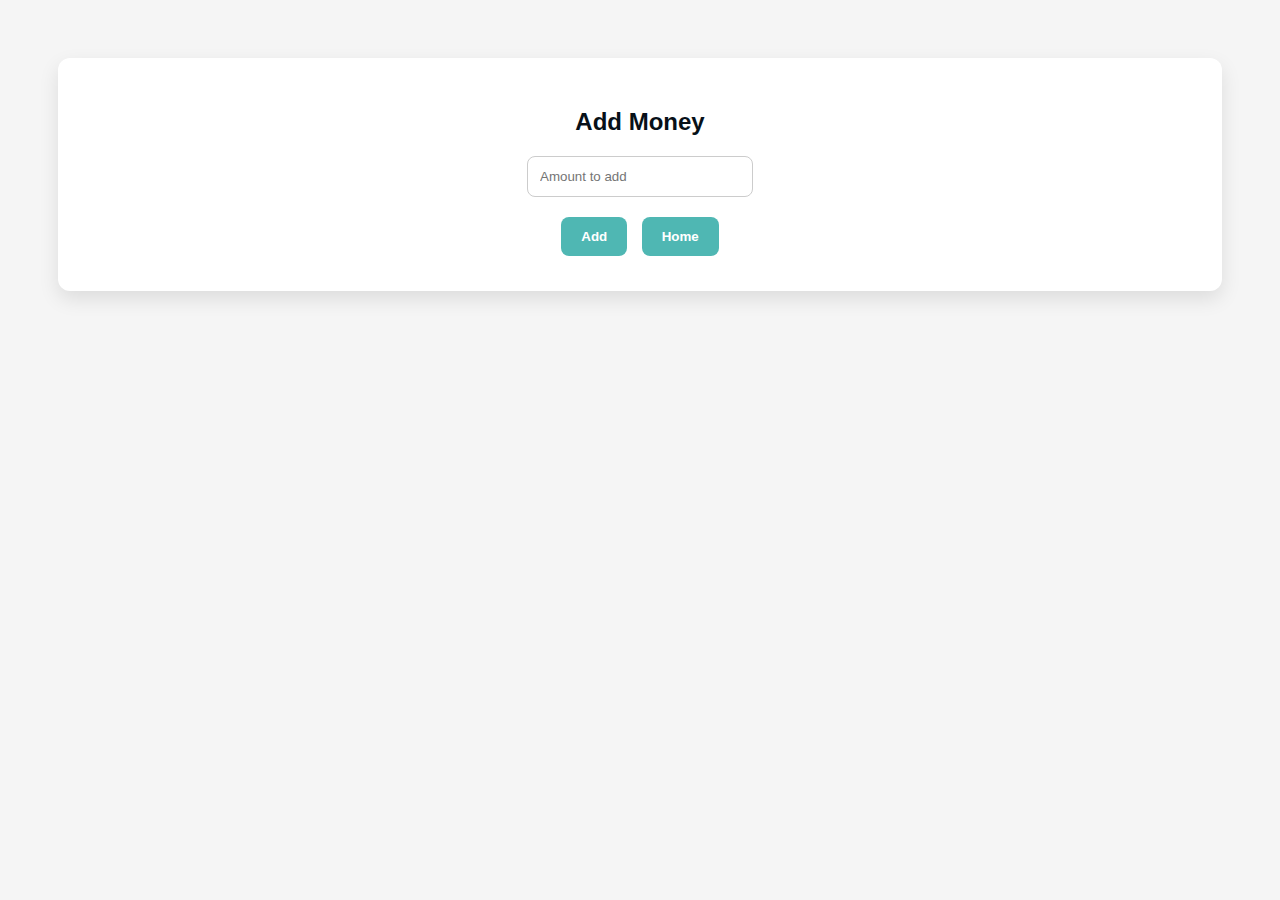
<file: AddMoney.html>
<!DOCTYPE html>
<html lang="en">
<head>
<meta charset="UTF-8">
<meta name="viewport" content="width=device-width, initial-scale=1.0">
<title>Add Money</title>
<style>
:root {--bg:#f5f5f5;--text:#071018;--card:#fff;--main:#4FB7B3;}
.dark {--bg:#1e1e1e;--text:#f5f5f5;--card:#2a2a2a;--main:#4FB7B3;}
body{font-family:Arial,sans-serif;background:var(--bg);color:var(--text);text-align:center;padding:50px;transition:.3s;}
.card{background:var(--card);padding:30px;border-radius:12px;box-shadow:0 8px 20px rgba(0,0,0,0.1);}
input{padding:12px;width:200px;border-radius:8px;border:1px solid #ccc;margin-bottom:15px;}
button{padding:12px 20px;border:none;border-radius:8px;background:var(--main);color:#fff;font-weight:600;cursor:pointer;margin:5px;}
button:hover{background:#18A39A;}
#themeToggle{position:absolute;top:15px;right:15px;font-size:20px;background:none;border:none;cursor:pointer;color:var(--text);}
</style>
</head>
<body>

<button id="themeToggle"></button>

<div class="card">
  <h2>Add Money</h2>
  <input type="number" id="addAmount" placeholder="Amount to add"><br>
  <button id="addBtn">Add</button>
  <button onclick="location.href='Wallet.html'">Home</button>
</div>

<script>
// Theme toggle
const themeToggle=document.getElementById('themeToggle');
if(localStorage.getItem('theme')==='dark'){document.body.classList.add('dark');themeToggle.textContent='';}
themeToggle.addEventListener('click',()=>{
  document.body.classList.toggle('dark');
  localStorage.setItem('theme',document.body.classList.contains('dark')?'dark':'light');
  themeToggle.textContent=document.body.classList.contains('dark')?'':'';
});

// Wallet logic
let balance = parseFloat(localStorage.getItem('wallet_balance')) || 0;
let history = JSON.parse(localStorage.getItem('wallet_history')) || [];

document.getElementById('addBtn').addEventListener('click', ()=>{
  const amount = parseFloat(document.getElementById('addAmount').value);
  if(amount>0){
    balance += amount;
    localStorage.setItem('wallet_balance', balance);
    history.push({type:`Added`, amount:`+$${amount.toFixed(2)}`});
    localStorage.setItem('wallet_history', JSON.stringify(history));
    alert(`Added $${amount.toFixed(2)}!`);
    document.getElementById('addAmount').value='';
  } else alert('Enter a valid amount');
});
</script>
</body>
</html>
</file>
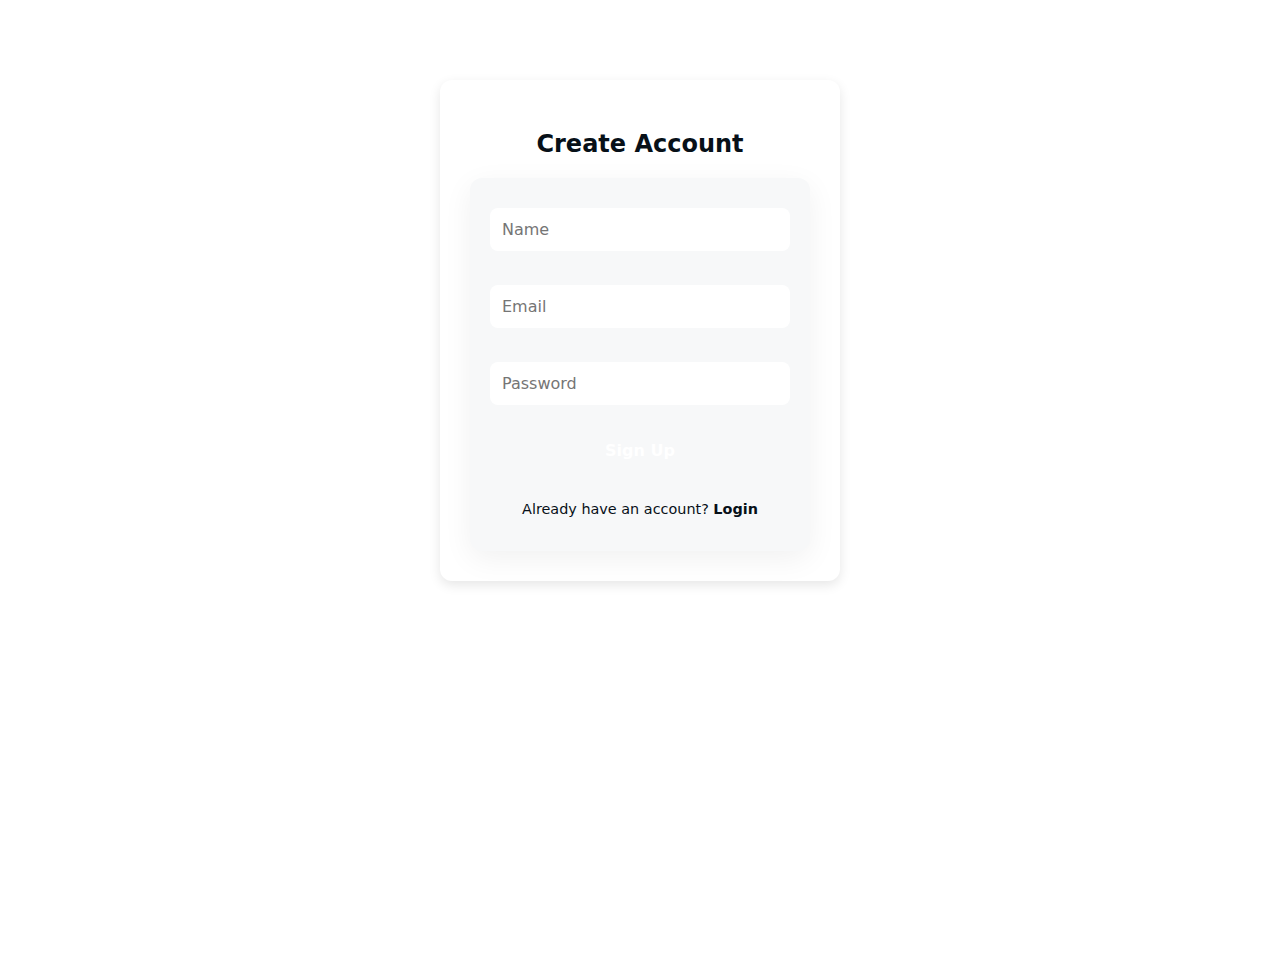
<file: signup.html>
<!DOCTYPE html>
<html lang="en">
<head>
  <meta charset="UTF-8">
    <link rel="shortcut icon" href="1.png">

  <meta name="viewport" content="width=device-width, initial-scale=1.0">
  <title>Sign Up - GROW HALAL</title>
  <link rel="stylesheet" href="style.css">
</head>
<body>
  <div class="form-container">
    <h2>Create Account</h2>
    <form action="home.html">
      <input type="text" placeholder="Name" required>
      <input type="email" placeholder="Email" required>
      <input type="password" placeholder="Password" required>
      <button type="submit">Sign Up</button>
      <p>Already have an account? <a href="index.html">Login</a></p>
    </form>
  </div>
</body>
</html>
</file>
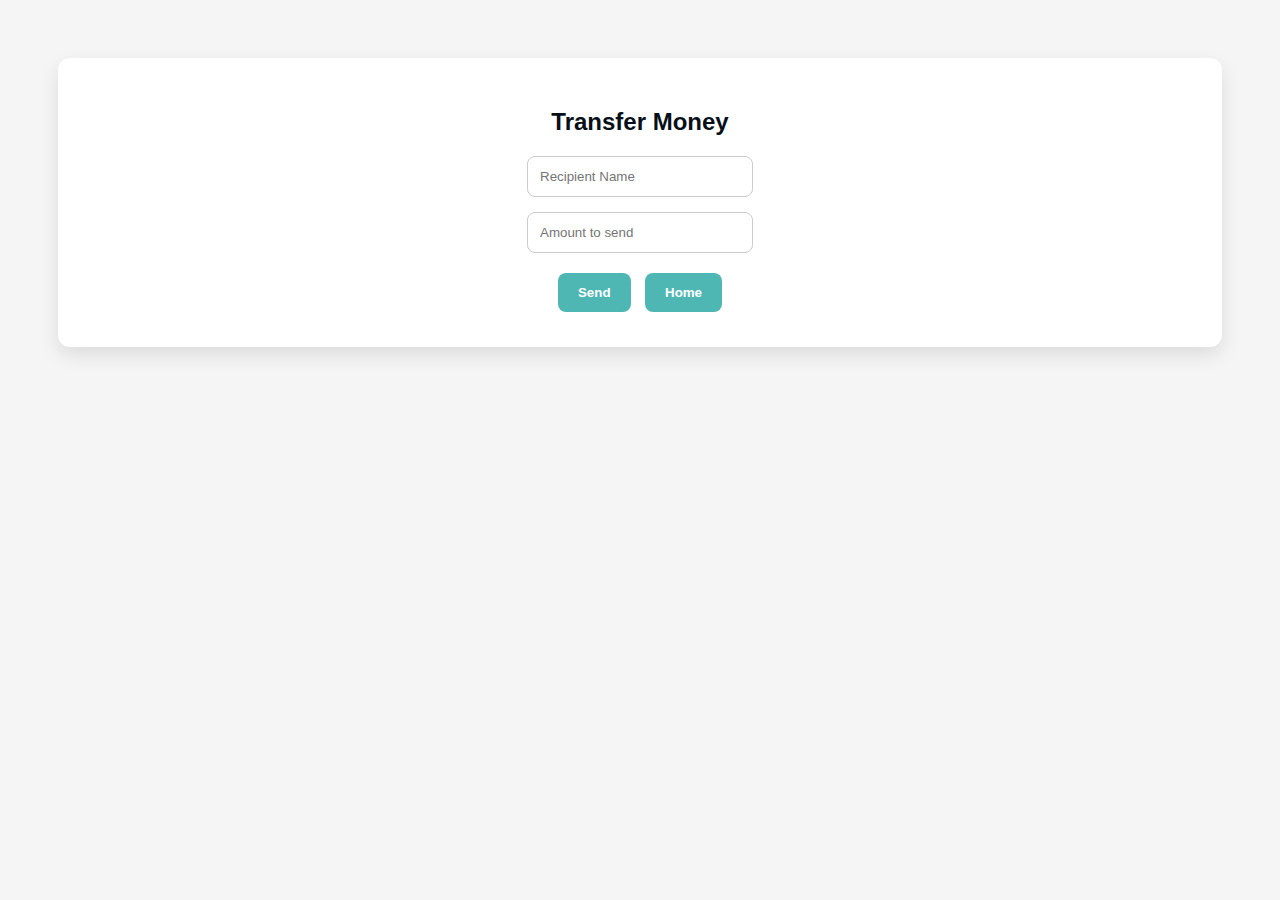
<file: transfer.html>
<!DOCTYPE html>
<html lang="en">
<head>
<meta charset="UTF-8">
<meta name="viewport" content="width=device-width, initial-scale=1.0">
<title>Transfer Money</title>
<style>
:root {--bg:#f5f5f5;--text:#071018;--card:#fff;--main:#4FB7B3;}
.dark {--bg:#1e1e1e;--text:#f5f5f5;--card:#2a2a2a;--main:#4FB7B3;}
body{font-family:Arial,sans-serif;background:var(--bg);color:var(--text);text-align:center;padding:50px;transition:.3s;}
.card{background:var(--card);padding:30px;border-radius:12px;box-shadow:0 8px 20px rgba(0,0,0,0.1);}
input{padding:12px;width:200px;border-radius:8px;border:1px solid #ccc;margin-bottom:15px;}
button{padding:12px 20px;border:none;border-radius:8px;background:var(--main);color:#fff;font-weight:600;cursor:pointer;margin:5px;}
button:hover{background:#18A39A;}
#themeToggle{position:absolute;top:15px;right:15px;font-size:20px;background:none;border:none;cursor:pointer;color:var(--text);}
</style>
</head>
<body>

<button id="themeToggle"></button>

<div class="card">
  <h2>Transfer Money</h2>
  <input type="text" id="recipient" placeholder="Recipient Name"><br>
  <input type="number" id="sendAmount" placeholder="Amount to send"><br>
  <button id="sendBtn">Send</button>
  <button onclick="location.href='Wallet.html'">Home</button>
</div>

<script>
// Theme toggle
const themeToggle=document.getElementById('themeToggle');
if(localStorage.getItem('theme')==='dark'){document.body.classList.add('dark');themeToggle.textContent='';}
themeToggle.addEventListener('click',()=>{
  document.body.classList.toggle('dark');
  localStorage.setItem('theme',document.body.classList.contains('dark')?'dark':'light');
  themeToggle.textContent=document.body.classList.contains('dark')?'':'';
});

// Wallet logic
let balance = parseFloat(localStorage.getItem('wallet_balance')) || 0;
let history = JSON.parse(localStorage.getItem('wallet_history')) || [];

document.getElementById('sendBtn').addEventListener('click', ()=>{
  const amount = parseFloat(document.getElementById('sendAmount').value);
  const recipient = document.getElementById('recipient').value || 'Recipient';
  if(amount>0 && amount<=balance){
    balance -= amount;
    localStorage.setItem('wallet_balance', balance);
    history.push({type:`Sent to ${recipient}`, amount:`-$${amount.toFixed(2)}`});
    localStorage.setItem('wallet_history', JSON.stringify(history));
    alert(`Sent $${amount.toFixed(2)} to ${recipient}!`);
    document.getElementById('sendAmount').value='';
    document.getElementById('recipient').value='';
  } else if(amount>balance){
    alert('Insufficient balance!');
  } else alert('Enter a valid amount');
});
</script>
</body>
</html>
</file>
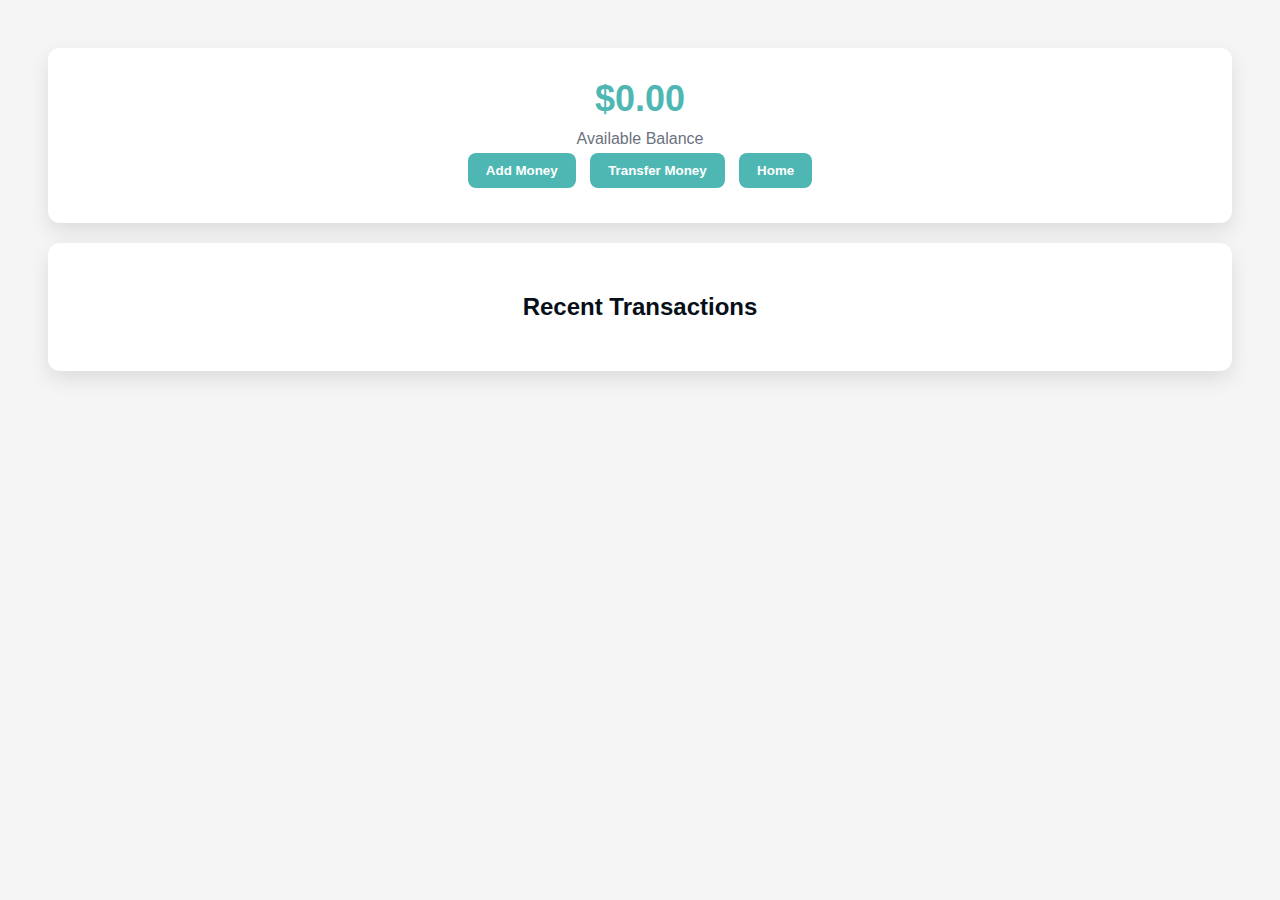
<file: wallet.html>
<!DOCTYPE html>
<html lang="en">
<head>
<meta charset="UTF-8">
<meta name="viewport" content="width=device-width, initial-scale=1.0">
<title>Wallet — View Balance</title>
<style>
:root {
  --bg:#f5f5f5; --text:#071018; --card:#fff; --sub:#6b7280; --main:#4FB7B3;
}
.dark {
  --bg:#1e1e1e; --text:#f5f5f5; --card:#2a2a2a; --sub:#cfcfcf; --main:#4FB7B3;
}
body{font-family:Arial,sans-serif;background:var(--bg);color:var(--text);text-align:center;padding:40px;transition:.3s;}
.card{background:var(--card);padding:30px;border-radius:12px;box-shadow:0 8px 20px rgba(0,0,0,0.1);margin-bottom:20px;}
.card h1{margin:0;font-size:36px;color:var(--main);}
.card p{margin:10px 0 0;color:var(--sub);font-size:16px;}
button{padding:10px 18px;border:none;border-radius:8px;background:var(--main);color:#fff;font-weight:600;cursor:pointer;margin:5px;transition:.3s;}
button:hover{background:#18A39A;}
#transactions{text-align:left;}
.transaction{background:var(--bg);border:1px solid #444;padding:10px;border-radius:8px;margin:5px 0;display:flex;justify-content:space-between;}
#themeToggle{position:absolute;top:15px;right:15px;font-size:20px;background:none;border:none;cursor:pointer;color:var(--text);}
</style>
</head>
<body>



<div class="card">
  <h1 id="balance">$0.00</h1>
  <p>Available Balance</p>
  <button onclick="location.href='AddMoney.html'">Add Money</button>
  <button onclick="location.href='Transfer.html'">Transfer Money</button>
  <button onclick="location.href='home.html'">Home</button>
</div>

<div class="card">
  <h2>Recent Transactions</h2>
  <div id="transactions"></div>
</div>

<script>
// Dark mode setup
const themeToggle=document.getElementById('themeToggle');
if(localStorage.getItem('theme')==='dark'){document.body.classList.add('dark');themeToggle.textContent='';}
themeToggle.addEventListener('click',()=>{
  document.body.classList.toggle('dark');
  localStorage.setItem('theme',document.body.classList.contains('dark')?'dark':'light');
  themeToggle.textContent=document.body.classList.contains('dark')?'':'';
});

// Wallet logic
let balance = parseFloat(localStorage.getItem('wallet_balance')) || 0;
const balanceEl = document.getElementById('balance');
const transactionsEl = document.getElementById('transactions');

function updateBalance(){
  balance = parseFloat(localStorage.getItem('wallet_balance')) || 0;
  balanceEl.textContent = '$' + balance.toFixed(2);
}

function loadTransactions(){
  const history = JSON.parse(localStorage.getItem('wallet_history')) || [];
  transactionsEl.innerHTML = '';
  history.slice(-5).reverse().forEach(t=>{
    const div = document.createElement('div');
    div.className='transaction';
    div.innerHTML = `<span>${t.type}</span><span>${t.amount}</span>`;
    transactionsEl.appendChild(div);
  });
}

updateBalance(); loadTransactions();
setInterval(()=>{updateBalance();loadTransactions();},1000);
</script>
</body>
</html>
</file>
<file: style.css>
/* ================= Root Variables ================= */
:root {
  --main: #4FB7B3;
  --bg: #fff;
  --text: #071018;
  --muted: #6b7280;
  --card: #f7f8f9;
  --radius: 12px;
  --max-width: 1100px;
  --shadow: 0 8px 30px rgba(11, 11, 11, 0.06)
}

[data-theme="dark"] {
  --bg: #081019;
  --text: #e8f0f1;
  --muted: #9aa6aa;
  --card: #0d1416;
  --shadow: 0 10px 30px rgba(0, 0, 0, 0.6)
}

* {
  box-sizing: border-box;
  font-family: Inter, system-ui, Roboto;
}

body,
html {
  margin: 0;
  height: 100%;
  background: var(--bg);
  color: var(--text);
  -webkit-font-smoothing: antialiased;
}

a {
  color: var(--main);
  text-decoration: none
}

.wrap {
  max-width: var(--max-width);
  margin: 0 auto;
  padding: 20px
}

/* header */
header {
  display: flex;
  align-items: center;
  justify-content: space-between;
  gap: 12px
}

.brand {
  display: flex;
  align-items: center;
  gap: 12px
}

.logoText {
  font-weight: 800;
  color: var(--main);
  font-size: 20px;
  letter-spacing: 1px
}

.logoAnim svg {
  height: 34px;
  width: auto
}

nav {
  display: flex;
  gap: 12px;
  align-items: center
}

nav a {
  padding: 10px 12px;
  border-radius: 8px;
  display: inline-flex;
  gap: 8px;
  align-items: center
}

.profile {
  display: flex;
  gap: 8px;
  align-items: center
}

/* responsive menu icon */
.menuToggle {
  display: none;
  background: transparent;
  border: 0;
  font-size: 24px;
  color: var(--text);
  cursor: pointer
}

@media (max-width:800px) {
  nav {
    display: none
  }
  .muted{
    display: none;
  }

  .menuToggle {
    display: inline-block
  }
}

/* hero */
.hero {
  display: grid;
  grid-template-columns: 1fr 360px;
  gap: 20px;
  margin-top: 28px;
  align-items: start
}

.card {
  background: var(--card);
  padding: 18px;
  border-radius: var(--radius);
  box-shadow: var(--shadow)
}

.cards-grid {
  display: grid;
  grid-template-columns: repeat(3, 1fr);
  gap: 16px;
  margin-top: 18px
}

.card .btn {
  display: inline-block;
  padding: 10px 12px;
  border-radius: 10px;
  background: var(--main);
  color: white;
  font-weight: 700;
  text-decoration: none
}

/* card item */
.service {
  padding: 16px;
  border-radius: 12px;
  min-height: 220px;
  display: flex;
  flex-direction: column;
  gap: 12px;
  transition: all 0.2s ease
}

.service img {
  width: 100%;
  height: 120px;
  object-fit: cover;
  border-radius: 8px
}

.service h3 {
  margin: 0;
  font-size: 18px
}

.service p {
  margin: 0;
  color: var(--muted);
  flex: 1
}

.service:hover {
  box-shadow: 0 12px 40px rgba(0, 0, 0, 0.1);
  transform: scale(1.02);
  border: var(--main) 1px solid;
}

/* footer/pagination */
.see-more {
  display: flex;
  justify-content: center;
  margin-top: 12px
}

/* detail preview modal style for small device */
.mobile-nav {
  display: none;
  position: fixed;
  left: 0;
  top: 60px;
  right: 0;
  background: var(--card);
  padding: 14px;
  border-top: 1px solid rgba(0, 0, 0, 0.03);
  box-shadow: var(--shadow)
}

@media (max-width:800px) {
  .hero {
    grid-template-columns: 1fr
  }

  .cards-grid {
    grid-template-columns: repeat(2, 1fr)
  }

  .mobile-nav {
    display: block
  }
}

@media (max-width:480px) {
  .cards-grid {
    grid-template-columns: 1fr
  }

  .hero {
    grid-template-columns: 1fr
  }
}

/* small utilities */
.muted {
  color: var(--muted)
}

.btn:hover {
  background: var(--bg);
  transition: all 0.2s ease;
  border: var(--main) 1px solid;
  color: var(--main);
}

.row {
  display: flex;
  gap: 12px;
  align-items: center
}






h1 {
  text-align: center;
  margin-bottom: 10px;
}

p.note {
  text-align: center;
  color: var(--muted);
  margin-bottom: 20px;
}

form {
  display: flex;
  flex-direction: column;
  gap: 14px;
  background: var(--card);
  padding: 20px;
  border-radius: var(--radius);
  box-shadow: var(--shadow);
}

input,
textarea {
  padding: 10px;
  border-radius: 8px;
  border: 1px solid var(--muted);
  font-family: inherit;
  font-size: 14px;
  width: 100%;

}

textarea {
  resize: vertical;
}

.btn {
  padding: 12px;
  cursor: pointer;
  border-radius: 8px;
  border: none;
  background: var(--main);
  color: #fff;
  font-weight: 600;
}

.btn:hover {
  background: #18A39A;
}








/* ================= Splash Page ================= */
.splash {
  display: flex;
  justify-content: center;
  align-items: center;
  height: 100vh;
}

.logo {
  font-size: 3rem;
  font-weight: bold;
  color: var(--primary);
  opacity: 0;
  transform: scale(0.5);
  animation: popIn 2s forwards;
}

@keyframes popIn {
  0% {
    opacity: 0;
    transform: scale(0.5);
  }

  100% {
    opacity: 1;
    transform: scale(1);
  }
}

/* ================= Form Containers ================= */
.form-container {
  max-width: 400px;
  width: 90%;
  margin: 80px auto;
  padding: 30px;
  background: var(--card-bg);
  border-radius: 12px;
  box-shadow: 0 4px 12px rgba(0, 0, 0, 0.1);
  text-align: center;
  transition: background 0.3s;
}

.form-container h2 {
  margin-bottom: 20px;
  color: var(--primary);
}

form input {
  width: 100%;
  padding: 12px;
  margin: 10px 0;
  border: 2px solid var(--primary);
  border-radius: 8px;
  outline: none;
  font-size: 1rem;
  background: var(--bg);
  color: var(--text);
}

form button {
  width: 100%;
  padding: 12px;
  background: var(--primary);
  color: #fff;
  border: none;
  border-radius: 8px;
  cursor: pointer;
  font-weight: bold;
  font-size: 1rem;
  transition: 0.3s;
}

form button:hover {
  background: var(--primary-hover);
}

form p {
  margin-top: 15px;
  font-size: 0.9rem;
}

form a {
  color: var(--primary);
  text-decoration: none;
  font-weight: bold;
}

/* ================= Responsive ================= */
@media (max-width: 768px) {
  .logo {
    font-size: 2.5rem;
  }

  .form-container {
    padding: 25px;
  }
}

@media (max-width: 480px) {
  .logo {
    font-size: 2rem;
    text-align: center;
  }

  .form-container {
    margin: 50px auto;
    padding: 20px;
  }

  form input,
  form button {
    font-size: 0.9rem;
    padding: 8px;
  }

  form p {
    font-size: 0.8rem;
  }
}
</file>
